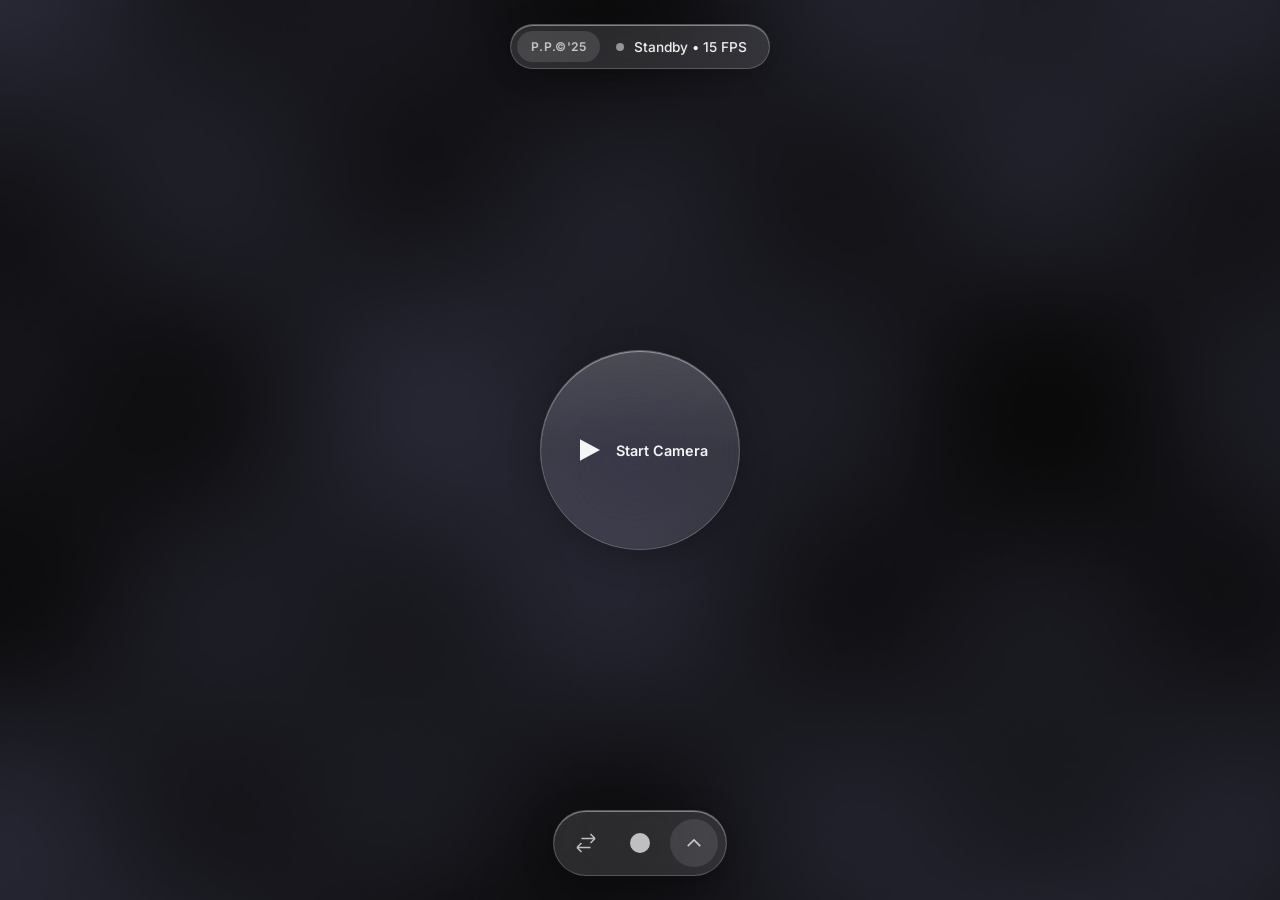
<file: poss-camera.html>
<!DOCTYPE html>
<html lang="en">
<head>
    <meta charset="UTF-8">
    <meta name="viewport" content="width=device-width, initial-scale=1.0">
    <title>Vision — Liquid Glass Camera</title>
    <link rel="preconnect" href="https://fonts.googleapis.com">
    <link rel="preconnect" href="https://fonts.gstatic.com" crossorigin>
    <link href="https://fonts.googleapis.com/css2?family=Inter:wght@300;400;500;600&display=swap" rel="stylesheet">
    <style>
        * {
            margin: 0;
            padding: 0;
            box-sizing: border-box;
        }

        :root {
            --glass-bg: rgba(255, 255, 255, 0.12);
            --glass-bg-hover: rgba(255, 255, 255, 0.18);
            --glass-border: rgba(255, 255, 255, 0.2);
            --glass-highlight: rgba(255, 255, 255, 0.4);
            --glass-shadow: rgba(0, 0, 0, 0.25);
            --text-primary: rgba(255, 255, 255, 0.95);
            --text-secondary: rgba(255, 255, 255, 0.7);
            --text-tertiary: rgba(255, 255, 255, 0.5);
            --accent-blue: #007AFF;
            --radius-sm: 12px;
            --radius-md: 20px;
            --radius-lg: 28px;
            --radius-xl: 36px;
            --radius-pill: 100px;
        }

        body {
            font-family: -apple-system, BlinkMacSystemFont, 'Inter', 'SF Pro Display', sans-serif;
            background: #000;
            min-height: 100vh;
            overflow: hidden;
            color: var(--text-primary);
            -webkit-font-smoothing: antialiased;
        }

        /* Fullscreen video background */
        .video-background {
            position: fixed;
            top: 0;
            left: 0;
            width: 100vw;
            height: 100vh;
            z-index: 0;
            overflow: hidden;
        }

        #video-feed {
            width: 100%;
            height: 100%;
            object-fit: cover;
            transform: scaleX(-1);
            display: none;
            position: absolute;
            top: 0;
            left: 0;
        }

        #canvas-output {
            width: 100%;
            height: 100%;
            object-fit: cover;
            position: absolute;
            top: 0;
            left: 0;
        }

        /* Start button - centered */
        .start-container {
            position: fixed;
            top: 0;
            left: 0;
            right: 0;
            bottom: 0;
            z-index: 200;
            pointer-events: none;
        }

        .start-container.hidden {
            display: none;
        }

        .btn-start {
            background: var(--glass-bg);
            backdrop-filter: blur(60px) saturate(200%);
            -webkit-backdrop-filter: blur(60px) saturate(200%);
            border: 1px solid var(--glass-border);
            color: var(--text-primary);
            width: 200px;
            height: 200px;
            font-family: inherit;
            font-size: 0.9rem;
            font-weight: 600;
            border-radius: 50%;
            cursor: grab;
            transition: box-shadow 0.3s, background 0.3s;
            box-shadow: 
                0 8px 32px var(--glass-shadow),
                inset 0 1px 0 var(--glass-highlight),
                inset 0 -1px 0 rgba(0, 0, 0, 0.1);
            position: absolute;
            top: 50%;
            left: 50%;
            transform: translate(-50%, -50%);
            overflow: hidden;
            pointer-events: auto;
            display: flex;
            flex-direction: row;
            align-items: center;
            justify-content: center;
            gap: 12px;
            user-select: none;
            touch-action: none;
        }

        .btn-start:active {
            cursor: grabbing;
        }

        .btn-start.dragging {
            cursor: grabbing;
            box-shadow: 
                0 16px 48px var(--glass-shadow),
                inset 0 1px 0 var(--glass-highlight),
                inset 0 -1px 0 rgba(0, 0, 0, 0.1);
        }

        .btn-start::before {
            content: '';
            position: absolute;
            top: 0;
            left: 0;
            right: 0;
            height: 50%;
            background: linear-gradient(to bottom, rgba(255,255,255,0.1), transparent);
            border-radius: 50% 50% 0 0;
            pointer-events: none;
        }

        .btn-start:hover {
            background: var(--glass-bg-hover);
            box-shadow: 
                0 12px 48px var(--glass-shadow),
                inset 0 1px 0 var(--glass-highlight),
                inset 0 -1px 0 rgba(0, 0, 0, 0.1);
        }

        .btn-start svg {
            width: 32px;
            height: 32px;
            fill: currentColor;
        }

        /* Liquid Glass Control Panel */
        .control-panel {
            position: fixed;
            bottom: 24px;
            left: 50%;
            transform: translateX(-50%);
            z-index: 100;
            display: flex;
            flex-direction: column;
            align-items: center;
            gap: 12px;
        }

        /* Expanded panel content */
        .panel-expanded {
            background: var(--glass-bg);
            backdrop-filter: blur(60px) saturate(200%);
            -webkit-backdrop-filter: blur(60px) saturate(200%);
            border-radius: var(--radius-xl);
            border: 1px solid var(--glass-border);
            box-shadow: 
                0 24px 80px var(--glass-shadow),
                0 8px 32px rgba(0, 0, 0, 0.2),
                inset 0 1px 0 var(--glass-highlight),
                inset 0 -1px 0 rgba(0, 0, 0, 0.1);
            padding: 24px;
            width: 380px;
            max-height: 70vh;
            overflow-y: auto;
            overflow-x: hidden;
            scrollbar-width: none;
            opacity: 0;
            transform: translateY(20px) scale(0.95);
            pointer-events: none;
            transition: all 0.4s cubic-bezier(0.4, 0, 0.2, 1);
            position: relative;
        }

        .panel-expanded::-webkit-scrollbar {
            display: none;
        }

        .panel-expanded::before {
            content: '';
            position: absolute;
            top: 0;
            left: 0;
            right: 0;
            height: 1px;
            background: linear-gradient(90deg, transparent, var(--glass-highlight), transparent);
        }

        .panel-expanded.open {
            opacity: 1;
            transform: translateY(0) scale(1);
            pointer-events: auto;
        }

        /* Collapsed pill bar */
        .panel-collapsed {
            background: var(--glass-bg);
            backdrop-filter: blur(60px) saturate(200%);
            -webkit-backdrop-filter: blur(60px) saturate(200%);
            border-radius: var(--radius-pill);
            border: 1px solid var(--glass-border);
            box-shadow: 
                0 8px 32px var(--glass-shadow),
                inset 0 1px 0 var(--glass-highlight);
            padding: 8px;
            display: flex;
            align-items: center;
            gap: 6px;
            transition: all 0.3s cubic-bezier(0.4, 0, 0.2, 1);
        }

        .panel-collapsed:hover {
            background: var(--glass-bg-hover);
        }

        .pill-btn {
            width: 48px;
            height: 48px;
            background: transparent;
            border: none;
            border-radius: 50%;
            display: flex;
            align-items: center;
            justify-content: center;
            cursor: pointer;
            transition: all 0.2s ease;
            color: var(--text-secondary);
        }

        .pill-btn:hover {
            background: rgba(255, 255, 255, 0.15);
            color: var(--text-primary);
        }

        .pill-btn.active {
            background: var(--accent-blue);
            color: white;
            box-shadow: 0 4px 12px rgba(0, 122, 255, 0.4);
        }

        .pill-btn svg {
            width: 24px;
            height: 24px;
            stroke: currentColor;
            stroke-width: 1.5;
            fill: none;
        }

        .pill-btn.capture-btn svg {
            fill: currentColor;
            stroke: none;
        }

        .expand-btn {
            width: 48px;
            height: 48px;
            background: rgba(255, 255, 255, 0.1);
            border: none;
            border-radius: 50%;
            display: flex;
            align-items: center;
            justify-content: center;
            cursor: pointer;
            transition: all 0.3s ease;
            color: var(--text-secondary);
        }

        .expand-btn:hover {
            background: rgba(255, 255, 255, 0.2);
            color: var(--text-primary);
        }

        .expand-btn svg {
            width: 20px;
            height: 20px;
            stroke: currentColor;
            stroke-width: 2;
            fill: none;
            transition: transform 0.3s ease;
        }

        .expand-btn.open svg {
            transform: rotate(180deg);
        }

        /* Panel sections */
        .panel-section {
            margin-bottom: 24px;
        }

        .panel-section:last-child {
            margin-bottom: 0;
        }

        .section-header {
            display: flex;
            justify-content: space-between;
            align-items: center;
            margin-bottom: 16px;
        }

        .section-title {
            font-size: 0.75rem;
            font-weight: 600;
            text-transform: uppercase;
            letter-spacing: 0.08em;
            color: var(--text-tertiary);
        }

        .section-value {
            font-size: 0.85rem;
            font-weight: 600;
            color: var(--accent-blue);
        }

        /* Effect grid */
        .effect-grid {
            display: grid;
            grid-template-columns: repeat(4, 1fr);
            gap: 8px;
        }

        .effect-btn {
            aspect-ratio: 1;
            background: rgba(255, 255, 255, 0.08);
            border: 1px solid transparent;
            border-radius: var(--radius-md);
            display: flex;
            flex-direction: column;
            align-items: center;
            justify-content: center;
            gap: 6px;
            cursor: pointer;
            transition: all 0.2s ease;
            color: var(--text-secondary);
            font-family: inherit;
            font-size: 0.65rem;
            font-weight: 500;
            text-transform: uppercase;
            letter-spacing: 0.04em;
        }

        .effect-btn svg {
            width: 22px;
            height: 22px;
            stroke: currentColor;
            stroke-width: 1.5;
            fill: none;
        }

        .effect-btn:hover {
            background: rgba(255, 255, 255, 0.15);
            color: var(--text-primary);
        }

        .effect-btn.active {
            background: var(--accent-blue);
            border-color: var(--accent-blue);
            color: white;
            box-shadow: 0 4px 16px rgba(0, 122, 255, 0.4);
        }

        /* Sliders */
        .slider-group {
            display: flex;
            flex-direction: column;
            gap: 20px;
        }

        .slider-item {
            display: flex;
            flex-direction: column;
            gap: 10px;
        }

        .slider-header {
            display: flex;
            justify-content: space-between;
            align-items: center;
        }

        .slider-label {
            font-size: 0.9rem;
            font-weight: 500;
            color: var(--text-primary);
        }

        .slider-value {
            font-size: 0.85rem;
            color: var(--accent-blue);
            font-weight: 600;
            font-variant-numeric: tabular-nums;
        }

        input[type="range"] {
            -webkit-appearance: none;
            width: 100%;
            height: 6px;
            background: rgba(255, 255, 255, 0.15);
            border-radius: 3px;
            outline: none;
        }

        input[type="range"]::-webkit-slider-thumb {
            -webkit-appearance: none;
            width: 24px;
            height: 24px;
            background: white;
            border-radius: 50%;
            cursor: pointer;
            box-shadow: 
                0 2px 8px rgba(0, 0, 0, 0.3),
                0 0 0 1px rgba(0, 0, 0, 0.1);
            transition: transform 0.15s ease;
        }

        input[type="range"]::-webkit-slider-thumb:hover {
            transform: scale(1.1);
        }

        /* Color picker bar */
        .color-picker-wrapper {
            position: relative;
        }

        .color-bar {
            height: 44px;
            border-radius: 22px;
            background: #007AFF;
            color: white;
            cursor: pointer;
            overflow: hidden;
            box-shadow: 
                inset 0 2px 4px rgba(0, 0, 0, 0.2),
                0 2px 8px rgba(0, 0, 0, 0.15);
            display: flex;
            align-items: center;
            justify-content: space-between;
            padding: 0 8px 0 16px;
            transition: transform 0.2s ease, box-shadow 0.2s ease, background 0.2s ease, color 0.2s ease;
        }

        .color-bar:hover {
            transform: scale(1.02);
        }

        .color-bar:active {
            transform: scale(0.98);
        }

        .color-bar-label {
            font-size: 0.85rem;
            font-weight: 500;
            text-shadow: 0 1px 2px rgba(0, 0, 0, 0.2);
        }

        .color-bar-value {
            display: flex;
            align-items: center;
            gap: 8px;
        }

        .color-bar-hex {
            font-size: 0.75rem;
            font-family: monospace;
            opacity: 0.8;
            text-shadow: 0 1px 2px rgba(0, 0, 0, 0.2);
        }

        .color-bar-icon {
            width: 28px;
            height: 28px;
            background: rgba(255, 255, 255, 0.25);
            border-radius: 50%;
            display: flex;
            align-items: center;
            justify-content: center;
            transition: background 0.2s ease;
        }

        .color-bar-icon svg {
            width: 16px;
            height: 16px;
            fill: white;
            stroke: none;
            transition: fill 0.2s ease;
        }

        /* Hidden native color input */
        .color-input-hidden {
            position: absolute;
            opacity: 0;
            width: 0;
            height: 0;
            pointer-events: none;
        }

        /* Stats row */
        .stats-row {
            display: flex;
            justify-content: space-around;
            padding: 16px 0;
            border-top: 1px solid rgba(255, 255, 255, 0.1);
            border-bottom: 1px solid rgba(255, 255, 255, 0.1);
        }

        .stat-item {
            text-align: center;
        }

        .stat-value {
            font-size: 1.25rem;
            font-weight: 600;
            color: var(--text-primary);
            font-variant-numeric: tabular-nums;
        }

        .stat-label {
            font-size: 0.65rem;
            font-weight: 500;
            text-transform: uppercase;
            letter-spacing: 0.06em;
            color: var(--text-tertiary);
            margin-top: 4px;
        }

        /* Status indicator */
        .status-indicator {
            position: fixed;
            top: 24px;
            left: 50%;
            transform: translateX(-50%);
            z-index: 100;
            display: flex;
            align-items: center;
            gap: 4px;
            padding: 6px;
            background: var(--glass-bg);
            backdrop-filter: blur(40px) saturate(180%);
            -webkit-backdrop-filter: blur(40px) saturate(180%);
            border-radius: var(--radius-pill);
            border: 1px solid var(--glass-border);
            box-shadow: 
                0 4px 24px var(--glass-shadow),
                inset 0 1px 0 var(--glass-highlight);
        }

        .status-content {
            display: flex;
            align-items: center;
            gap: 10px;
            padding: 6px 16px 6px 12px;
        }

        .status-dot {
            width: 8px;
            height: 8px;
            border-radius: 50%;
            background: var(--text-tertiary);
            transition: all 0.3s ease;
        }

        .status-dot.live {
            background: #30D158;
            box-shadow: 0 0 12px rgba(48, 209, 88, 0.6);
            animation: pulse 2s ease-in-out infinite;
        }

        .status-text {
            font-size: 0.85rem;
            font-weight: 500;
            color: var(--text-primary);
        }

        .credit-badge {
            background: rgba(255, 255, 255, 0.12);
            border: none;
            color: var(--text-secondary);
            padding: 8px 14px;
            font-family: inherit;
            font-size: 0.75rem;
            font-weight: 600;
            letter-spacing: 0.03em;
            border-radius: var(--radius-pill);
            text-decoration: none;
            transition: all 0.2s ease;
        }

        .credit-badge:hover {
            background: rgba(255, 255, 255, 0.2);
            color: var(--text-primary);
        }

        @keyframes pulse {
            0%, 100% { opacity: 1; }
            50% { opacity: 0.6; }
        }

        /* Flash effect */
        .capture-flash {
            position: fixed;
            top: 0;
            left: 0;
            right: 0;
            bottom: 0;
            background: white;
            opacity: 0;
            pointer-events: none;
            z-index: 9999;
            transition: opacity 0.1s;
        }

        .capture-flash.flash {
            opacity: 1;
        }

        /* Responsive */
        @media (max-width: 480px) {
            .panel-expanded {
                width: calc(100vw - 32px);
                max-width: 380px;
            }

            .effect-grid {
                grid-template-columns: repeat(4, 1fr);
                gap: 6px;
            }

            .effect-btn {
                font-size: 0.55rem;
            }

            .effect-btn svg {
                width: 18px;
                height: 18px;
            }
        }
    </style>
</head>
<body>
    <div class="capture-flash" id="capture-flash"></div>

    <!-- Fullscreen video background -->
    <div class="video-background">
        <video id="video-feed" autoplay playsinline></video>
        <canvas id="canvas-output"></canvas>
    </div>

    <!-- Start Button -->
    <div class="start-container" id="start-container">
        <button class="btn-start" id="btn-start">
            <svg viewBox="0 0 24 24"><path d="M6 4l15 8-15 8V4z" fill="currentColor" stroke="none"/></svg>
            Start Camera
        </button>
    </div>

    <!-- Status indicator -->
    <div class="status-indicator" id="status-indicator">
        <a href="https://www.patrickposs.com/" target="_blank" rel="noopener" class="credit-badge">P.P.©'25</a>
        <div class="status-content">
            <div class="status-dot" id="status-dot"></div>
            <span class="status-text"><span id="status-text">Standby</span> • <span id="fps-display">--</span> FPS</span>
        </div>
    </div>

    <!-- Liquid Glass Control Panel -->
    <div class="control-panel" id="control-panel">
        <!-- Expanded Panel -->
        <div class="panel-expanded" id="panel-expanded">
            <div class="panel-section">
                <div class="section-header">
                    <span class="section-title">Effects</span>
                    <span class="section-value" id="current-effect">Normal</span>
                </div>
                <div class="effect-grid">
                    <button class="effect-btn active" data-effect="normal">
                        <svg viewBox="0 0 24 24"><circle cx="12" cy="12" r="9"/></svg>
                        Normal
                    </button>
                    <button class="effect-btn" data-effect="aura">
                        <svg viewBox="0 0 24 24"><path d="M12 3v18m9-9H3m15.364-6.364L5.636 18.364m12.728 0L5.636 5.636"/></svg>
                        Aura
                    </button>
                    <button class="effect-btn" data-effect="thermal">
                        <svg viewBox="0 0 24 24"><path d="M12 9v3m0 0v3m0-3h3m-3 0H9m12 0a9 9 0 11-18 0 9 9 0 0118 0z"/></svg>
                        Thermal
                    </button>
                    <button class="effect-btn" data-effect="glitch">
                        <svg viewBox="0 0 24 24"><path d="M13 10V3L4 14h7v7l9-11h-7z"/></svg>
                        Glitch
                    </button>
                    <button class="effect-btn" data-effect="pixelate">
                        <svg viewBox="0 0 24 24"><path d="M4 5a1 1 0 011-1h4a1 1 0 011 1v4a1 1 0 01-1 1H5a1 1 0 01-1-1V5zm10 0a1 1 0 011-1h4a1 1 0 011 1v4a1 1 0 01-1 1h-4a1 1 0 01-1-1V5zM4 15a1 1 0 011-1h4a1 1 0 011 1v4a1 1 0 01-1 1H5a1 1 0 01-1-1v-4zm10 0a1 1 0 011-1h4a1 1 0 011 1v4a1 1 0 01-1 1h-4a1 1 0 01-1-1v-4z"/></svg>
                        Pixel
                    </button>
                    <button class="effect-btn" data-effect="edge">
                        <svg viewBox="0 0 24 24"><path d="M4 4l16 16M4 20L20 4"/><circle cx="12" cy="12" r="3"/></svg>
                        Edge
                    </button>
                    <button class="effect-btn" data-effect="ascii">
                        <svg viewBox="0 0 24 24"><path d="M4 7V4h16v3M9 20h6M12 4v16"/></svg>
                        ASCII
                    </button>
                    <button class="effect-btn" data-effect="mirror">
                        <svg viewBox="0 0 24 24"><path d="M12 3l9 4.5v9L12 21l-9-4.5v-9L12 3z"/></svg>
                        Kaleid
                    </button>
                </div>
            </div>

            <div class="panel-section">
                <div class="section-header">
                    <span class="section-title">Adjustments</span>
                </div>
                <div class="slider-group">
                    <div class="slider-item">
                        <div class="slider-header">
                            <span class="slider-label">Intensity</span>
                            <span class="slider-value" id="intensity-value">50%</span>
                        </div>
                        <input type="range" id="intensity" min="0" max="100" value="50">
                    </div>
                    <div class="slider-item">
                        <div class="slider-header">
                            <span class="slider-label">Brightness</span>
                            <span class="slider-value" id="brightness-value">100%</span>
                        </div>
                        <input type="range" id="brightness" min="50" max="150" value="100">
                    </div>
                    <div class="slider-item">
                        <div class="slider-header">
                            <span class="slider-label">Contrast</span>
                            <span class="slider-value" id="contrast-value">100%</span>
                        </div>
                        <input type="range" id="contrast" min="50" max="150" value="100">
                    </div>
                </div>
            </div>

            <div class="panel-section">
                <div class="section-header">
                    <span class="section-title">Color</span>
                </div>
                <div class="color-picker-wrapper">
                    <input type="color" id="color-input" class="color-input-hidden" value="#007AFF">
                    <div class="color-bar" id="color-bar">
                        <span class="color-bar-label">Accent Color</span>
                        <div class="color-bar-value">
                            <span class="color-bar-hex" id="color-hex">#007AFF</span>
                            <div class="color-bar-icon">
                                <svg viewBox="0 0 24 24">
                                    <path d="M19 3l2 2-7 7-2-2 7-7zM5 17l2 2 7-7-2-2-7 7zM3 21l2-6 4 4-6 2z"/>
                                </svg>
                            </div>
                        </div>
                    </div>
                </div>
            </div>

            <div class="stats-row">
                <div class="stat-item">
                    <div class="stat-value" id="fps-value">--</div>
                    <div class="stat-label">FPS</div>
                </div>
                <div class="stat-item">
                    <div class="stat-value" id="res-value">--</div>
                    <div class="stat-label">Resolution</div>
                </div>
                <div class="stat-item">
                    <div class="stat-value" id="frames-value">0</div>
                    <div class="stat-label">Frames</div>
                </div>
            </div>
        </div>

        <!-- Collapsed Pill Bar -->
        <div class="panel-collapsed">
            <button class="pill-btn" id="flip-btn" title="Flip Camera">
                <svg viewBox="0 0 24 24">
                    <path d="M7.5 21L3 16.5m0 0L7.5 12M3 16.5h13.5m0-13.5L21 7.5m0 0L16.5 12M21 7.5H7.5"/>
                </svg>
            </button>
            <button class="pill-btn capture-btn" id="capture-btn" title="Capture">
                <svg viewBox="0 0 24 24">
                    <circle cx="12" cy="12" r="10"/>
                </svg>
            </button>
            <button class="expand-btn" id="expand-btn" title="Settings">
                <svg viewBox="0 0 24 24">
                    <path d="M4.5 15.75l7.5-7.5 7.5 7.5"/>
                </svg>
            </button>
        </div>
    </div>

    <script>
        // State
        let stream = null;
        let cameraActive = false;
        let currentEffect = 'normal';
        let accentColor = { r: 0, g: 122, b: 255 };
        let intensity = 50;
        let brightness = 100;
        let contrast = 100;
        let frameCount = 0;
        let totalFrames = 0;
        let lastTime = performance.now();
        let fps = 0;
        let facingMode = 'user';
        let panelOpen = false;
        let noiseTime = 0;

        // Elements
        const video = document.getElementById('video-feed');
        const canvas = document.getElementById('canvas-output');
        const ctx = canvas.getContext('2d', { willReadFrequently: true });
        const startContainer = document.getElementById('start-container');
        const controlPanel = document.getElementById('control-panel');
        const panelExpanded = document.getElementById('panel-expanded');
        const expandBtn = document.getElementById('expand-btn');
        const statusDot = document.getElementById('status-dot');
        const statusText = document.getElementById('status-text');

        // Initialize canvas and start render loop immediately
        function init() {
            canvas.width = 1920;
            canvas.height = 1080;
            document.getElementById('res-value').textContent = '1920×1080';
            requestAnimationFrame(processFrame);
        }

        // Generate animated noise (optimized with smaller buffer)
        function generateNoise() {
            // Use a smaller buffer for performance
            const scale = 4;
            const w = Math.ceil(canvas.width / scale);
            const h = Math.ceil(canvas.height / scale);
            
            const tempCanvas = document.createElement('canvas');
            const tempCtx = tempCanvas.getContext('2d');
            tempCanvas.width = w;
            tempCanvas.height = h;
            
            const imageData = tempCtx.createImageData(w, h);
            const data = imageData.data;
            noiseTime += 0.02;

            for (let y = 0; y < h; y++) {
                for (let x = 0; x < w; x++) {
                    const i = (y * w + x) * 4;
                    
                    // Flowing noise with multiple frequencies
                    const nx = x * 0.02;
                    const ny = y * 0.02;
                    
                    const wave1 = Math.sin(nx + noiseTime) * Math.cos(ny + noiseTime * 0.7);
                    const wave2 = Math.sin(nx * 2.5 - noiseTime * 1.3) * Math.cos(ny * 2.5 + noiseTime * 0.5);
                    const grain = (Math.random() - 0.5) * 0.3;
                    
                    const combined = (wave1 * 0.6 + wave2 * 0.3 + grain * 0.1) * 0.5 + 0.5;
                    const value = Math.floor(combined * 35 + 8);
                    
                    data[i] = value;
                    data[i + 1] = value;
                    data[i + 2] = value + Math.floor(combined * 15); // Blue tint
                    data[i + 3] = 255;
                }
            }
            
            tempCtx.putImageData(imageData, 0, 0);
            
            // Scale up to full canvas
            ctx.imageSmoothingEnabled = true;
            ctx.drawImage(tempCanvas, 0, 0, canvas.width, canvas.height);
        }

        // Initialize camera
        async function startCamera() {
            try {
                stream = await navigator.mediaDevices.getUserMedia({
                    video: {
                        width: { ideal: 1920 },
                        height: { ideal: 1080 },
                        facingMode: facingMode
                    }
                });

                video.srcObject = stream;
                video.style.display = 'block';
                startContainer.classList.add('hidden');
                statusDot.classList.add('live');
                statusText.textContent = 'Live';

                video.onloadedmetadata = () => {
                    canvas.width = video.videoWidth;
                    canvas.height = video.videoHeight;
                    document.getElementById('res-value').textContent =
                        `${video.videoWidth}×${video.videoHeight}`;
                    cameraActive = true;
                };
            } catch (err) {
                console.error('Camera access denied:', err);
                alert('Camera access is required for this application.');
            }
        }

        // Start on load
        init();

        document.getElementById('btn-start').addEventListener('click', (e) => {
            // Only trigger if not dragging
            if (!isDragging && !wasDragged) {
                startCamera();
            }
        });

        // Draggable button with physics
        const btnStart = document.getElementById('btn-start');
        const statusIndicator = document.getElementById('status-indicator');
        const controlPanelEl = document.getElementById('control-panel');
        let isDragging = false;
        let wasDragged = false;
        let dragStartX, dragStartY, initialX, initialY;
        let velocityX = 0, velocityY = 0;
        let dragLastX, dragLastY, dragLastTime;
        let animationId = null;
        let posX = window.innerWidth / 2;
        let posY = window.innerHeight / 2;
        const btnRadius = 100;
        const padding = 20;

        // Get safe bounds (avoiding UI elements)
        function getSafeBounds() {
            const statusRect = statusIndicator.getBoundingClientRect();
            const collapsedBar = document.querySelector('.panel-collapsed');
            const barRect = collapsedBar.getBoundingClientRect();
            
            // Use sensible defaults if elements aren't laid out yet
            const topBound = (statusRect.height > 0) 
                ? statusRect.bottom + btnRadius + padding 
                : btnRadius + 80;
            
            const bottomBound = (barRect.top > 0 && barRect.top < window.innerHeight) 
                ? barRect.top - btnRadius - padding 
                : window.innerHeight - btnRadius - 80;
            
            return {
                left: btnRadius + padding,
                right: window.innerWidth - btnRadius - padding,
                top: topBound,
                bottom: Math.max(bottomBound, topBound + 100) // Ensure there's always room
            };
        }

        // Clamp position to safe bounds
        function clampPosition() {
            const bounds = getSafeBounds();
            posX = Math.max(bounds.left, Math.min(bounds.right, posX));
            posY = Math.max(bounds.top, Math.min(bounds.bottom, posY));
        }

        // Initialize position
        function updateButtonPosition() {
            btnStart.style.left = posX + 'px';
            btnStart.style.top = posY + 'px';
            btnStart.style.transform = 'translate(-50%, -50%)';
        }
        
        // Set initial position after a brief delay to ensure layout is complete
        requestAnimationFrame(() => {
            posX = window.innerWidth / 2;
            posY = window.innerHeight / 2;
            clampPosition();
            updateButtonPosition();
        });

        function onDragStart(e) {
            if (animationId) {
                cancelAnimationFrame(animationId);
                animationId = null;
            }
            
            isDragging = true;
            wasDragged = false;
            btnStart.classList.add('dragging');
            
            const point = e.touches ? e.touches[0] : e;
            dragStartX = point.clientX;
            dragStartY = point.clientY;
            initialX = posX;
            initialY = posY;
            dragLastX = dragStartX;
            dragLastY = dragStartY;
            dragLastTime = Date.now();
            velocityX = 0;
            velocityY = 0;
        }

        function onDragMove(e) {
            if (!isDragging) return;
            e.preventDefault();
            
            const point = e.touches ? e.touches[0] : e;
            const dx = point.clientX - dragStartX;
            const dy = point.clientY - dragStartY;
            
            // Mark as dragged if moved more than 5px
            if (Math.abs(dx) > 5 || Math.abs(dy) > 5) {
                wasDragged = true;
            }
            
            posX = initialX + dx;
            posY = initialY + dy;
            
            // Clamp to safe bounds while dragging
            clampPosition();
            
            // Calculate velocity
            const now = Date.now();
            const dt = now - dragLastTime;
            if (dt > 0) {
                velocityX = (point.clientX - dragLastX) / dt * 16;
                velocityY = (point.clientY - dragLastY) / dt * 16;
            }
            dragLastX = point.clientX;
            dragLastY = point.clientY;
            dragLastTime = now;
            
            updateButtonPosition();
        }

        function onDragEnd() {
            if (!isDragging) return;
            isDragging = false;
            btnStart.classList.remove('dragging');
            
            // Start physics animation if there's velocity
            if (Math.abs(velocityX) > 0.5 || Math.abs(velocityY) > 0.5) {
                animatePhysics();
            }
            
            // Reset wasDragged after a short delay to allow click to be blocked
            setTimeout(() => {
                wasDragged = false;
            }, 100);
        }

        function animatePhysics() {
            const friction = 0.95;
            const bounce = 0.6;
            const bounds = getSafeBounds();
            
            velocityX *= friction;
            velocityY *= friction;
            
            posX += velocityX;
            posY += velocityY;
            
            // Bounce off safe bounds
            if (posX < bounds.left) {
                posX = bounds.left;
                velocityX *= -bounce;
            } else if (posX > bounds.right) {
                posX = bounds.right;
                velocityX *= -bounce;
            }
            
            if (posY < bounds.top) {
                posY = bounds.top;
                velocityY *= -bounce;
            } else if (posY > bounds.bottom) {
                posY = bounds.bottom;
                velocityY *= -bounce;
            }
            
            updateButtonPosition();
            
            // Continue animation if still moving
            if (Math.abs(velocityX) > 0.1 || Math.abs(velocityY) > 0.1) {
                animationId = requestAnimationFrame(animatePhysics);
            }
        }

        // Mouse events
        btnStart.addEventListener('mousedown', onDragStart);
        document.addEventListener('mousemove', onDragMove);
        document.addEventListener('mouseup', onDragEnd);

        // Touch events
        btnStart.addEventListener('touchstart', onDragStart, { passive: false });
        document.addEventListener('touchmove', onDragMove, { passive: false });
        document.addEventListener('touchend', onDragEnd);

        // Handle window resize
        window.addEventListener('resize', () => {
            clampPosition();
            updateButtonPosition();
        });

        // Panel expand/collapse
        expandBtn.addEventListener('click', () => {
            panelOpen = !panelOpen;
            panelExpanded.classList.toggle('open', panelOpen);
            expandBtn.classList.toggle('open', panelOpen);
        });

        // Close panel when clicking outside
        document.addEventListener('click', (e) => {
            if (panelOpen && !e.target.closest('.control-panel')) {
                panelOpen = false;
                panelExpanded.classList.remove('open');
                expandBtn.classList.remove('open');
            }
        });

        // Flip camera
        document.getElementById('flip-btn').addEventListener('click', async () => {
            if (stream) {
                stream.getTracks().forEach(track => track.stop());
                cameraActive = false;
            }
            facingMode = facingMode === 'user' ? 'environment' : 'user';
            await startCamera();
        });

        // Effect buttons
        document.querySelectorAll('.effect-btn').forEach(btn => {
            btn.addEventListener('click', () => {
                document.querySelectorAll('.effect-btn').forEach(b => b.classList.remove('active'));
                btn.classList.add('active');
                currentEffect = btn.dataset.effect;
                document.getElementById('current-effect').textContent =
                    currentEffect.charAt(0).toUpperCase() + currentEffect.slice(1);
            });
        });

        // Color picker
        const colorInput = document.getElementById('color-input');
        const colorBar = document.getElementById('color-bar');
        const colorHex = document.getElementById('color-hex');

        function hexToRgb(hex) {
            const result = /^#?([a-f\d]{2})([a-f\d]{2})([a-f\d]{2})$/i.exec(hex);
            return result ? {
                r: parseInt(result[1], 16),
                g: parseInt(result[2], 16),
                b: parseInt(result[3], 16)
            } : { r: 0, g: 122, b: 255 };
        }

        function getLuminance(r, g, b) {
            return (0.299 * r + 0.587 * g + 0.114 * b) / 255;
        }

        function updateColorBar(hex) {
            colorBar.style.background = hex;
            colorHex.textContent = hex.toUpperCase();
            accentColor = hexToRgb(hex);
            
            // Adjust text color based on background luminance
            const luminance = getLuminance(accentColor.r, accentColor.g, accentColor.b);
            const textColor = luminance > 0.5 ? 'rgba(0,0,0,0.8)' : 'rgba(255,255,255,0.95)';
            const iconBg = luminance > 0.5 ? 'rgba(0,0,0,0.15)' : 'rgba(255,255,255,0.25)';
            
            colorBar.style.color = textColor;
            colorBar.querySelector('.color-bar-icon').style.background = iconBg;
            colorBar.querySelector('.color-bar-icon svg').style.fill = textColor;
        }

        colorBar.addEventListener('click', () => {
            colorInput.click();
        });

        colorInput.addEventListener('input', (e) => {
            updateColorBar(e.target.value);
        });

        // Initialize color bar
        updateColorBar('#007AFF');

        // Sliders
        document.getElementById('intensity').addEventListener('input', (e) => {
            intensity = parseInt(e.target.value);
            document.getElementById('intensity-value').textContent = intensity + '%';
        });

        document.getElementById('brightness').addEventListener('input', (e) => {
            brightness = parseInt(e.target.value);
            document.getElementById('brightness-value').textContent = brightness + '%';
        });

        document.getElementById('contrast').addEventListener('input', (e) => {
            contrast = parseInt(e.target.value);
            document.getElementById('contrast-value').textContent = contrast + '%';
        });

        // Capture button
        document.getElementById('capture-btn').addEventListener('click', () => {
            const flash = document.getElementById('capture-flash');
            flash.classList.add('flash');
            setTimeout(() => flash.classList.remove('flash'), 100);

            const link = document.createElement('a');
            link.download = `vision-${Date.now()}.png`;
            link.href = canvas.toDataURL('image/png');
            link.click();
        });

        // Main processing loop
        function processFrame() {
            frameCount++;
            totalFrames++;
            const now = performance.now();
            if (now - lastTime >= 1000) {
                fps = frameCount;
                frameCount = 0;
                lastTime = now;
                document.getElementById('fps-value').textContent = fps;
                document.getElementById('fps-display').textContent = fps;
            }
            document.getElementById('frames-value').textContent = totalFrames;

            // Draw source: either camera or animated noise
            if (cameraActive && stream) {
                ctx.save();
                if (facingMode === 'user') {
                    ctx.scale(-1, 1);
                    ctx.drawImage(video, -canvas.width, 0, canvas.width, canvas.height);
                } else {
                    ctx.drawImage(video, 0, 0, canvas.width, canvas.height);
                }
                ctx.restore();
            } else {
                generateNoise();
            }

            // Brightness/contrast
            if (brightness !== 100 || contrast !== 100) {
                const imageData = ctx.getImageData(0, 0, canvas.width, canvas.height);
                const data = imageData.data;
                
                // Convert contrast from 50-150 range to -127.5 to 127.5 range (where 0 = no change)
                const contrastAdjusted = (contrast - 100) * 2.55;
                const factor = (259 * (contrastAdjusted + 255)) / (255 * (259 - contrastAdjusted));
                const brightnessAdjusted = brightness / 100;

                for (let i = 0; i < data.length; i += 4) {
                    // Apply brightness first, then contrast
                    data[i] = clamp(factor * (data[i] * brightnessAdjusted - 128) + 128);
                    data[i + 1] = clamp(factor * (data[i + 1] * brightnessAdjusted - 128) + 128);
                    data[i + 2] = clamp(factor * (data[i + 2] * brightnessAdjusted - 128) + 128);
                }
                ctx.putImageData(imageData, 0, 0);
            }

            // Apply effect
            switch (currentEffect) {
                case 'aura': applyAura(); break;
                case 'thermal': applyThermal(); break;
                case 'glitch': applyGlitch(); break;
                case 'pixelate': applyPixelate(); break;
                case 'edge': applyEdgeDetection(); break;
                case 'ascii': applyAscii(); break;
                case 'mirror': applyKaleidoscope(); break;
            }

            requestAnimationFrame(processFrame);
        }

        function clamp(val) {
            return Math.max(0, Math.min(255, val));
        }

        function applyAura() {
            const imageData = ctx.getImageData(0, 0, canvas.width, canvas.height);
            const data = imageData.data;
            const strength = intensity / 100;

            for (let i = 0; i < data.length; i += 4) {
                const luminance = (data[i] * 0.299 + data[i + 1] * 0.587 + data[i + 2] * 0.114) / 255;
                const auraStrength = Math.pow(luminance, 2) * strength;

                data[i] = clamp(data[i] + accentColor.r * auraStrength * 0.5);
                data[i + 1] = clamp(data[i + 1] + accentColor.g * auraStrength * 0.5);
                data[i + 2] = clamp(data[i + 2] + accentColor.b * auraStrength * 0.5);
            }

            ctx.putImageData(imageData, 0, 0);

            ctx.globalCompositeOperation = 'screen';
            ctx.fillStyle = `rgba(${accentColor.r}, ${accentColor.g}, ${accentColor.b}, ${0.1 * strength})`;
            ctx.fillRect(0, 0, canvas.width, canvas.height);
            ctx.globalCompositeOperation = 'source-over';
        }

        function applyThermal() {
            const imageData = ctx.getImageData(0, 0, canvas.width, canvas.height);
            const data = imageData.data;
            const strength = intensity / 100;

            for (let i = 0; i < data.length; i += 4) {
                const avg = (data[i] + data[i + 1] + data[i + 2]) / 3;
                const normalized = avg / 255;

                let r, g, b;
                if (normalized < 0.25) {
                    r = 0; g = normalized * 4 * 255; b = 255;
                } else if (normalized < 0.5) {
                    r = 0; g = 255; b = (1 - (normalized - 0.25) * 4) * 255;
                } else if (normalized < 0.75) {
                    r = (normalized - 0.5) * 4 * 255; g = 255; b = 0;
                } else {
                    r = 255; g = (1 - (normalized - 0.75) * 4) * 255; b = 0;
                }

                data[i] = clamp(data[i] * (1 - strength) + r * strength);
                data[i + 1] = clamp(data[i + 1] * (1 - strength) + g * strength);
                data[i + 2] = clamp(data[i + 2] * (1 - strength) + b * strength);
            }

            ctx.putImageData(imageData, 0, 0);
        }

        function applyGlitch() {
            const strength = intensity / 100;
            const sliceCount = Math.floor(5 + strength * 15);

            for (let i = 0; i < sliceCount; i++) {
                if (Math.random() > 0.7) {
                    const y = Math.random() * canvas.height;
                    const height = Math.random() * 30 + 5;
                    const offset = (Math.random() - 0.5) * 50 * strength;

                    const slice = ctx.getImageData(0, y, canvas.width, height);
                    ctx.putImageData(slice, offset, y);
                }
            }

            if (Math.random() > 0.5) {
                const imageData = ctx.getImageData(0, 0, canvas.width, canvas.height);
                const data = imageData.data;
                const shift = Math.floor(strength * 10);

                for (let y = 0; y < canvas.height; y++) {
                    for (let x = 0; x < canvas.width; x++) {
                        const i = (y * canvas.width + x) * 4;
                        const shiftedI = (y * canvas.width + Math.min(x + shift, canvas.width - 1)) * 4;
                        data[i] = data[shiftedI];
                    }
                }
                ctx.putImageData(imageData, 0, 0);
            }
        }

        function applyPixelate() {
            const size = Math.max(2, Math.floor(2 + (intensity / 100) * 30));

            const tempCanvas = document.createElement('canvas');
            const tempCtx = tempCanvas.getContext('2d');
            tempCanvas.width = Math.ceil(canvas.width / size);
            tempCanvas.height = Math.ceil(canvas.height / size);

            tempCtx.drawImage(canvas, 0, 0, tempCanvas.width, tempCanvas.height);
            ctx.imageSmoothingEnabled = false;
            ctx.drawImage(tempCanvas, 0, 0, canvas.width, canvas.height);
            ctx.imageSmoothingEnabled = true;
        }

        function applyEdgeDetection() {
            const imageData = ctx.getImageData(0, 0, canvas.width, canvas.height);
            const data = imageData.data;
            const width = canvas.width;
            const height = canvas.height;
            const output = new Uint8ClampedArray(data.length);
            const strength = intensity / 100;

            const sobelX = [-1, 0, 1, -2, 0, 2, -1, 0, 1];
            const sobelY = [-1, -2, -1, 0, 0, 0, 1, 2, 1];

            for (let y = 1; y < height - 1; y++) {
                for (let x = 1; x < width - 1; x++) {
                    let gx = 0, gy = 0;

                    for (let ky = -1; ky <= 1; ky++) {
                        for (let kx = -1; kx <= 1; kx++) {
                            const idx = ((y + ky) * width + (x + kx)) * 4;
                            const gray = (data[idx] + data[idx + 1] + data[idx + 2]) / 3;
                            const ki = (ky + 1) * 3 + (kx + 1);
                            gx += gray * sobelX[ki];
                            gy += gray * sobelY[ki];
                        }
                    }

                    const magnitude = Math.sqrt(gx * gx + gy * gy);
                    const i = (y * width + x) * 4;

                    const edgeVal = clamp(magnitude * strength);
                    output[i] = data[i] * (1 - strength) + (accentColor.r * edgeVal / 255) * strength;
                    output[i + 1] = data[i + 1] * (1 - strength) + (accentColor.g * edgeVal / 255) * strength;
                    output[i + 2] = data[i + 2] * (1 - strength) + (accentColor.b * edgeVal / 255) * strength;
                    output[i + 3] = 255;
                }
            }

            ctx.putImageData(new ImageData(output, width, height), 0, 0);
        }

        function applyAscii() {
            const chars = ' .:-=+*#%@';
            const fontSize = Math.max(4, 16 - Math.floor(intensity / 10));

            // Store current canvas content
            const tempCanvas = document.createElement('canvas');
            const tempCtx = tempCanvas.getContext('2d');
            tempCanvas.width = canvas.width;
            tempCanvas.height = canvas.height;
            tempCtx.drawImage(canvas, 0, 0);

            ctx.fillStyle = '#000';
            ctx.fillRect(0, 0, canvas.width, canvas.height);

            const cols = Math.floor(canvas.width / fontSize);
            const rows = Math.floor(canvas.height / fontSize);

            ctx.font = `${fontSize}px monospace`;
            ctx.fillStyle = `rgb(${accentColor.r}, ${accentColor.g}, ${accentColor.b})`;
            ctx.textBaseline = 'top';

            const imageData = tempCtx.getImageData(0, 0, canvas.width, canvas.height);
            const data = imageData.data;

            for (let y = 0; y < rows; y++) {
                for (let x = 0; x < cols; x++) {
                    const px = Math.floor(x * fontSize + fontSize / 2);
                    const py = Math.floor(y * fontSize + fontSize / 2);
                    const i = (py * canvas.width + px) * 4;

                    const bright = (data[i] + data[i + 1] + data[i + 2]) / 3;
                    const charIndex = Math.floor((bright / 255) * (chars.length - 1));

                    ctx.fillText(chars[charIndex], x * fontSize, y * fontSize);
                }
            }
        }

        function applyKaleidoscope() {
            const segments = Math.max(4, Math.floor(4 + (intensity / 100) * 12));
            const angleStep = (Math.PI * 2) / segments;
            const cx = canvas.width / 2;
            const cy = canvas.height / 2;

            const tempCanvas = document.createElement('canvas');
            const tempCtx = tempCanvas.getContext('2d');
            tempCanvas.width = canvas.width;
            tempCanvas.height = canvas.height;
            tempCtx.drawImage(canvas, 0, 0);

            ctx.clearRect(0, 0, canvas.width, canvas.height);

            for (let i = 0; i < segments; i++) {
                ctx.save();
                ctx.translate(cx, cy);
                ctx.rotate(angleStep * i);

                if (i % 2 === 1) {
                    ctx.scale(-1, 1);
                }

                ctx.beginPath();
                ctx.moveTo(0, 0);
                ctx.arc(0, 0, Math.max(cx, cy) * 1.5, -angleStep / 2, angleStep / 2);
                ctx.closePath();
                ctx.clip();

                ctx.drawImage(tempCanvas, -cx, -cy);
                ctx.restore();
            }

            ctx.globalCompositeOperation = 'overlay';
            ctx.fillStyle = `rgba(${accentColor.r}, ${accentColor.g}, ${accentColor.b}, 0.1)`;
            ctx.fillRect(0, 0, canvas.width, canvas.height);
            ctx.globalCompositeOperation = 'source-over';
        }
    </script>
</body>
</html>
</file>
